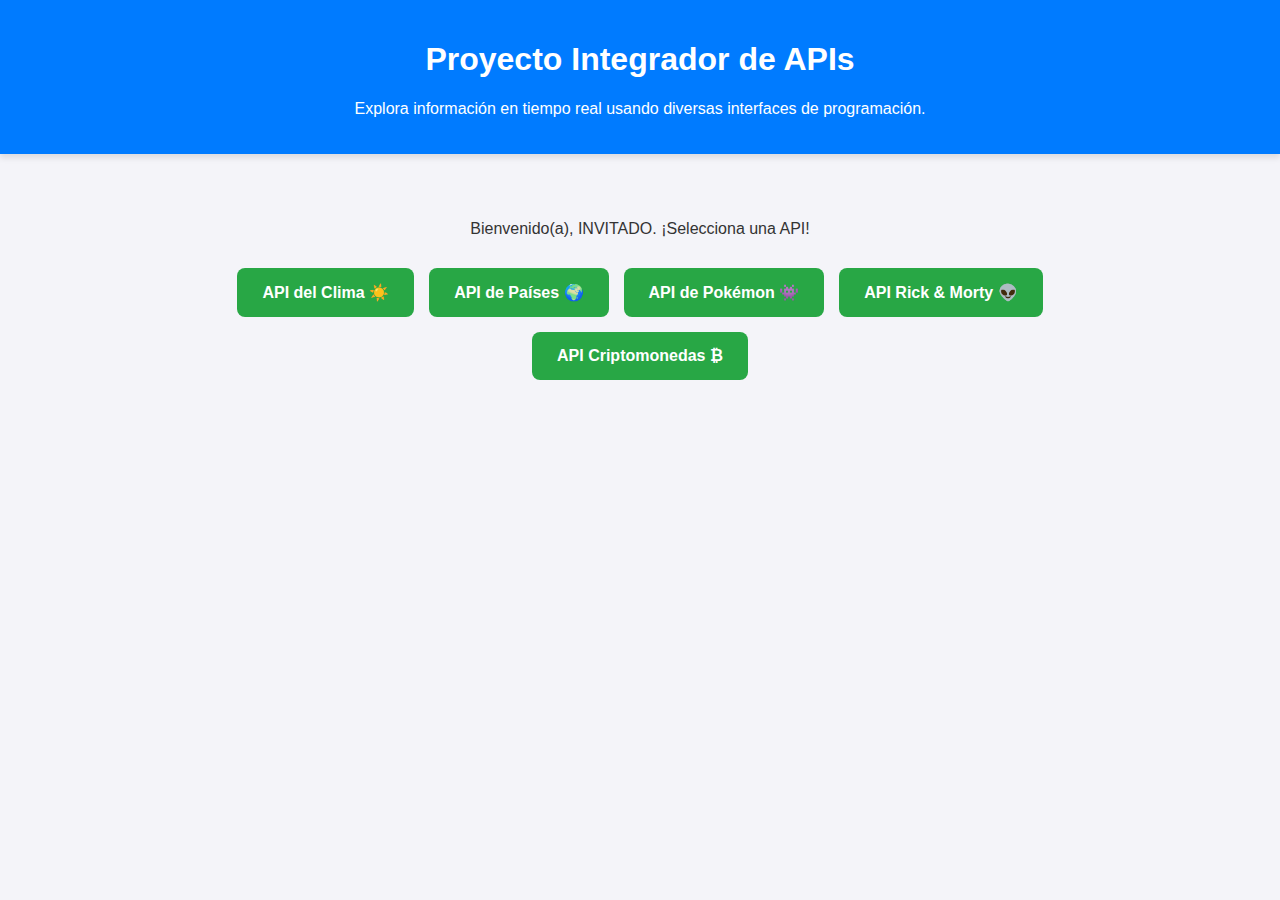
<file: index.html>
<!DOCTYPE html>
<html lang="es">
<head>
    <meta charset="UTF-8">
    <meta name="viewport" content="width=device-width, initial-scale=1.0">
    <title>TP4 - Proyecto Integrador de APIs</title>
    <link rel="stylesheet" href="statics/styles.css">
</head>
<body>
    <header>
        <h1>Proyecto Integrador de APIs</h1>
        <p>Explora información en tiempo real usando diversas interfaces de programación.</p>
    </header>

    <main>
        <h2 id="bienvenida-mensaje">¡Hola! Ingresa tus datos para comenzar.</h2>
        <p id="nombre-usuario-display" class="hidden">Bienvenido(a), <span id="usuario-saludo"></span>. ¡Selecciona una API!</p>

        <div class="botones-menu">
            <a href="templates/clima.html" class="boton-api clima-btn">API del Clima ☀️</a>
            <a href="templates/paises.html" class="boton-api paises-btn">API de Países 🌍</a>
            <a href="templates/pokemon.html" class="boton-api pokemon-btn">API de Pokémon 👾</a>
            <a href="templates/rick.html" class="boton-api rick-btn">API Rick & Morty 👽</a>
            <a href="templates/cripto.html" class="boton-api cripto-btn">API Criptomonedas ₿</a>
        </div>
    </main>
    
    <a href="index.html" class="boton-volver hidden">⬅️ Inicio</a>

    <script src="js/script_bienvenida.js"></script>
</body>
</html>
</file>
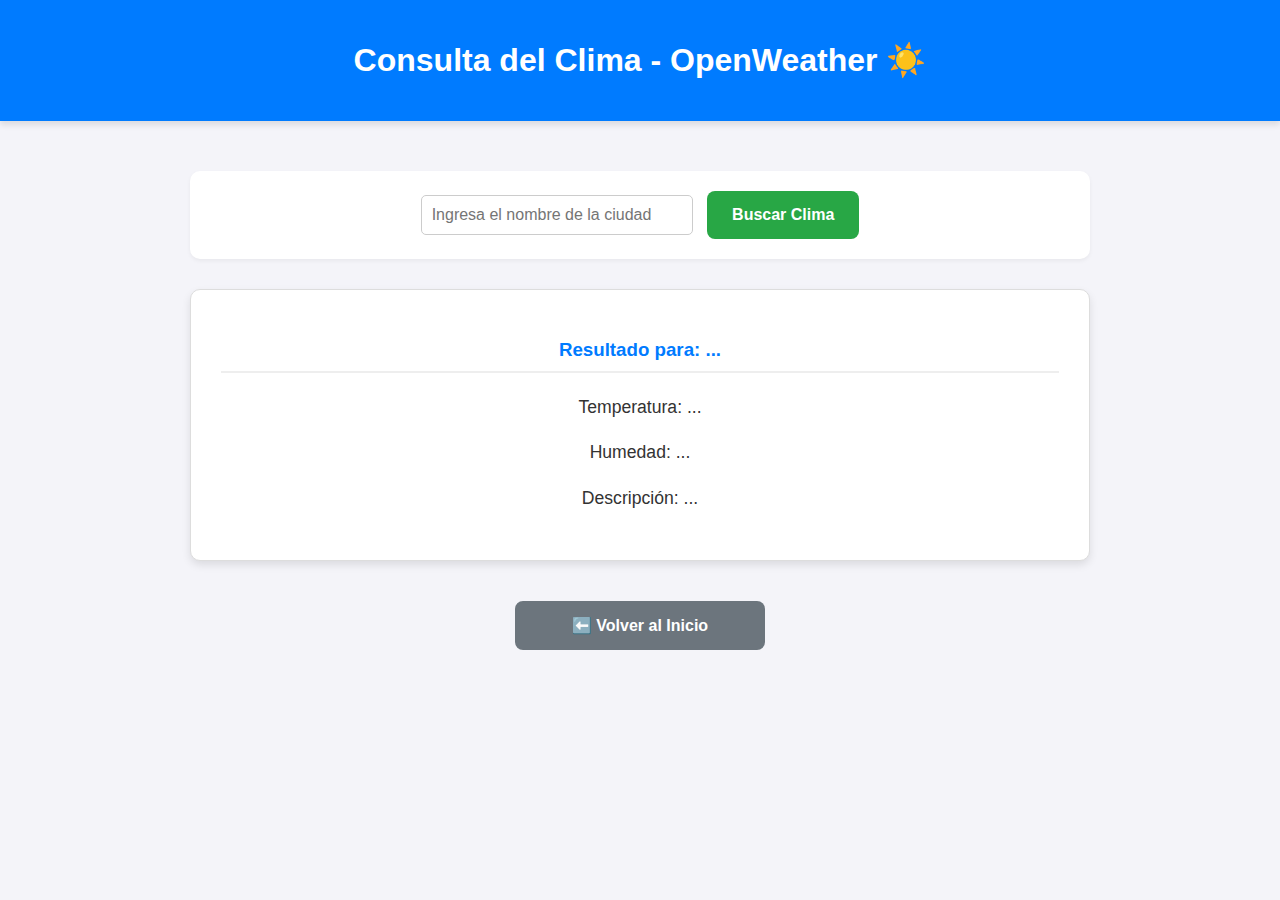
<file: templates/clima.html>
<!DOCTYPE html>
<html lang="es">
<head>
    <meta charset="UTF-8">
    <meta name="viewport" content="width=device-width, initial-scale=1.0">
    <title>API del Clima</title>
    <link rel="stylesheet" href="../statics/styles.css">
</head>
<body>
    <header>
        <h1>Consulta del Clima - OpenWeather ☀️</h1>
    </header>

    <main>
        <div class="consulta-form">
            <input type="text" id="ciudad" placeholder="Ingresa el nombre de la ciudad">
            <button id="boton-buscar">Buscar Clima</button>
        </div>
        
        <div id="resultado" class="resultado">
            <h3>Resultado para: <span id="ciudad-display">...</span></h3>
            <p>Temperatura: <span id="temp-display">...</span></p>
            <p>Humedad: <span id="humedad-display">...</span></p>
            <p>Descripción: <span id="desc-display">...</span></p>
        </div>

        <a href="../index.html" class="boton-volver">⬅️ Volver al Inicio</a>
    </main>

    <script src="../js/clima.js"></script>
</body>
</html>
</file>
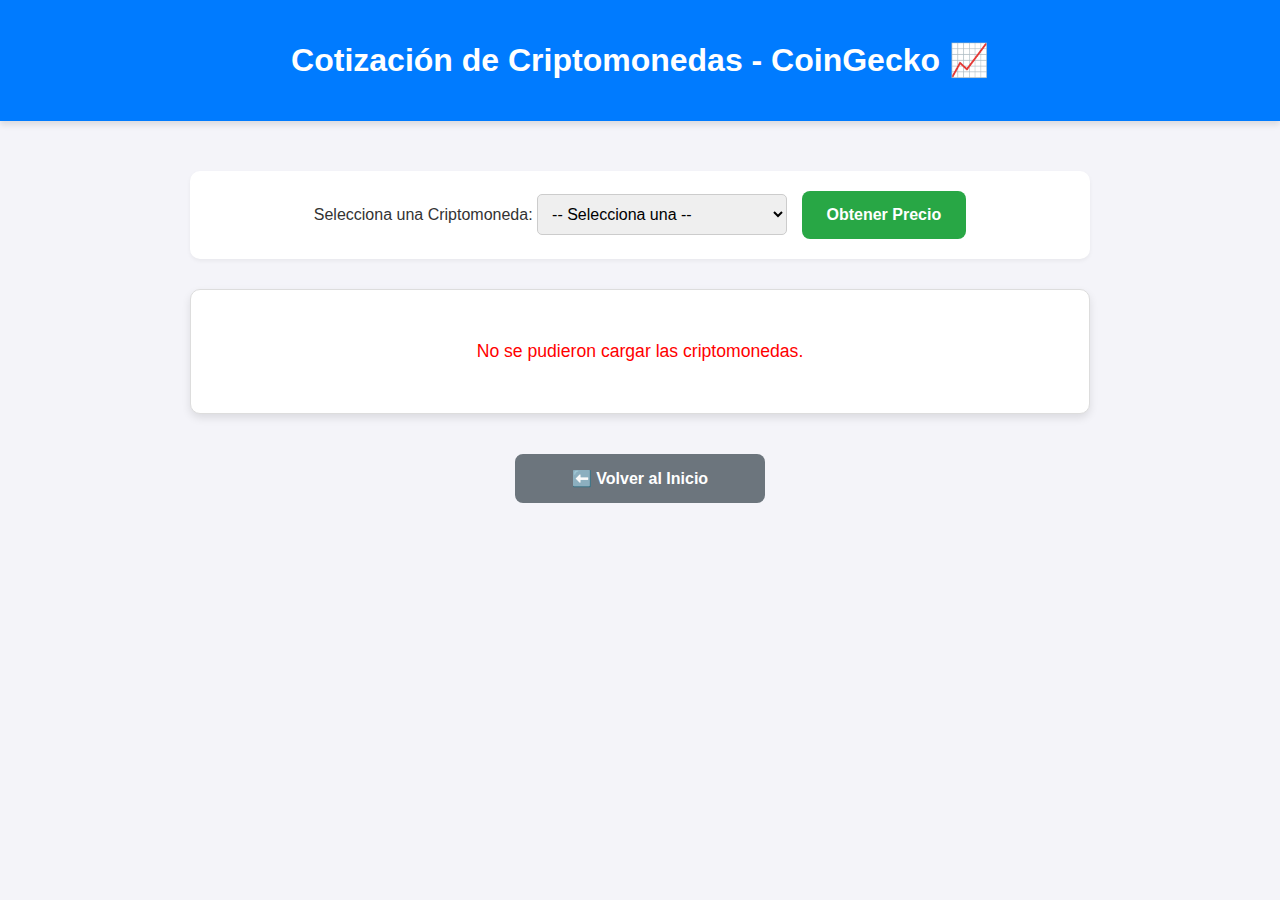
<file: templates/cripto.html>
<!DOCTYPE html>
<html lang="es">
<head>
    <meta charset="UTF-8">
    <meta name="viewport" content="width=device-width, initial-scale=1.0">
    <title>API Criptomonedas</title>
    <link rel="stylesheet" href="../statics/styles.css">
</head>
<body>
    <header>
        <h1>Cotización de Criptomonedas - CoinGecko 📈</h1>
    </header>

    <main>
        <div class="consulta-form">
            <label for="select-moneda">Selecciona una Criptomoneda:</label>
            <select id="select-moneda">
                <option value="">-- Selecciona una --</option>
            </select>
            <button id="boton-buscar-cripto">Obtener Precio</button>
        </div>
        
        <div id="resultado-container" class="resultado"></div>

        <a href="../index.html" class="boton-volver">⬅️ Volver al Inicio</a>
    </main>

    <script src="../js/cripto.js"></script>
</body>
</html>
</file>
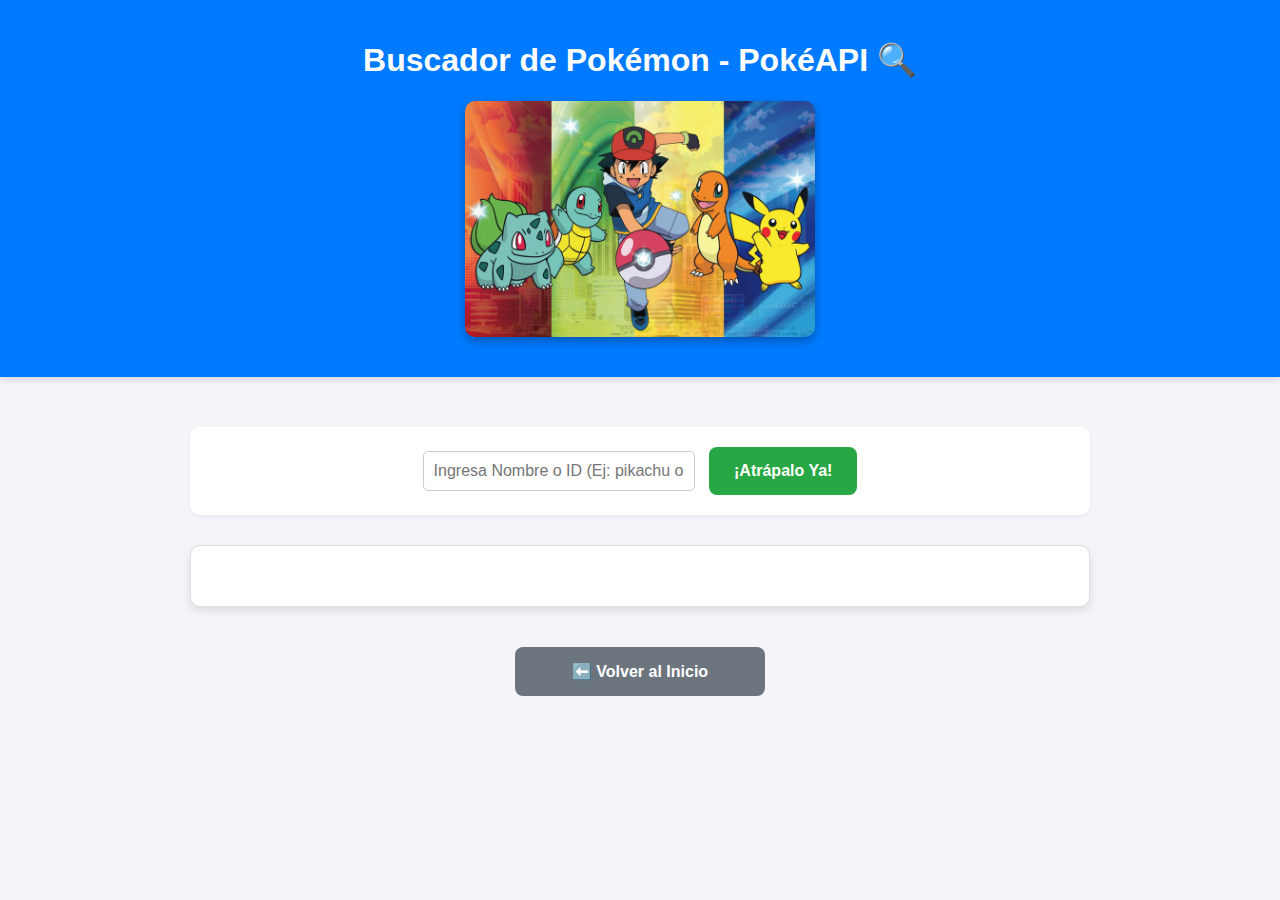
<file: templates/pokemon.html>
<!DOCTYPE html>
<html lang="es">
<head>
    <meta charset="UTF-8">
    <meta name="viewport" content="width=device-width, initial-scale=1.0">
    <title>API de Pokémon</title>
    <link rel="stylesheet" href="../statics/styles.css">
</head>
<body>
    <header>
        <h1>Buscador de Pokémon - PokéAPI 🔍</h1>
        <!-- Imagen decorativa debajo del título -->
        <div class="header-img-container">
            <img src="../statics/imagenes/pokemon.jpg" alt="Pokémon" class="header-img">
        </div>
    </header>

    <main>
        <div class="consulta-form">
            <input type="text" id="input-pokemon" placeholder="Ingresa Nombre o ID (Ej: pikachu o 25)">
            <button id="boton-buscar-pokemon">¡Atrápalo Ya!</button>
        </div>
        
        <div id="resultado-container" class="resultado"></div>

        <a href="../index.html" class="boton-volver">⬅️ Volver al Inicio</a>
    </main>

    <script src="../js/pokemon.js"></script>
</body>
</html>
</file>
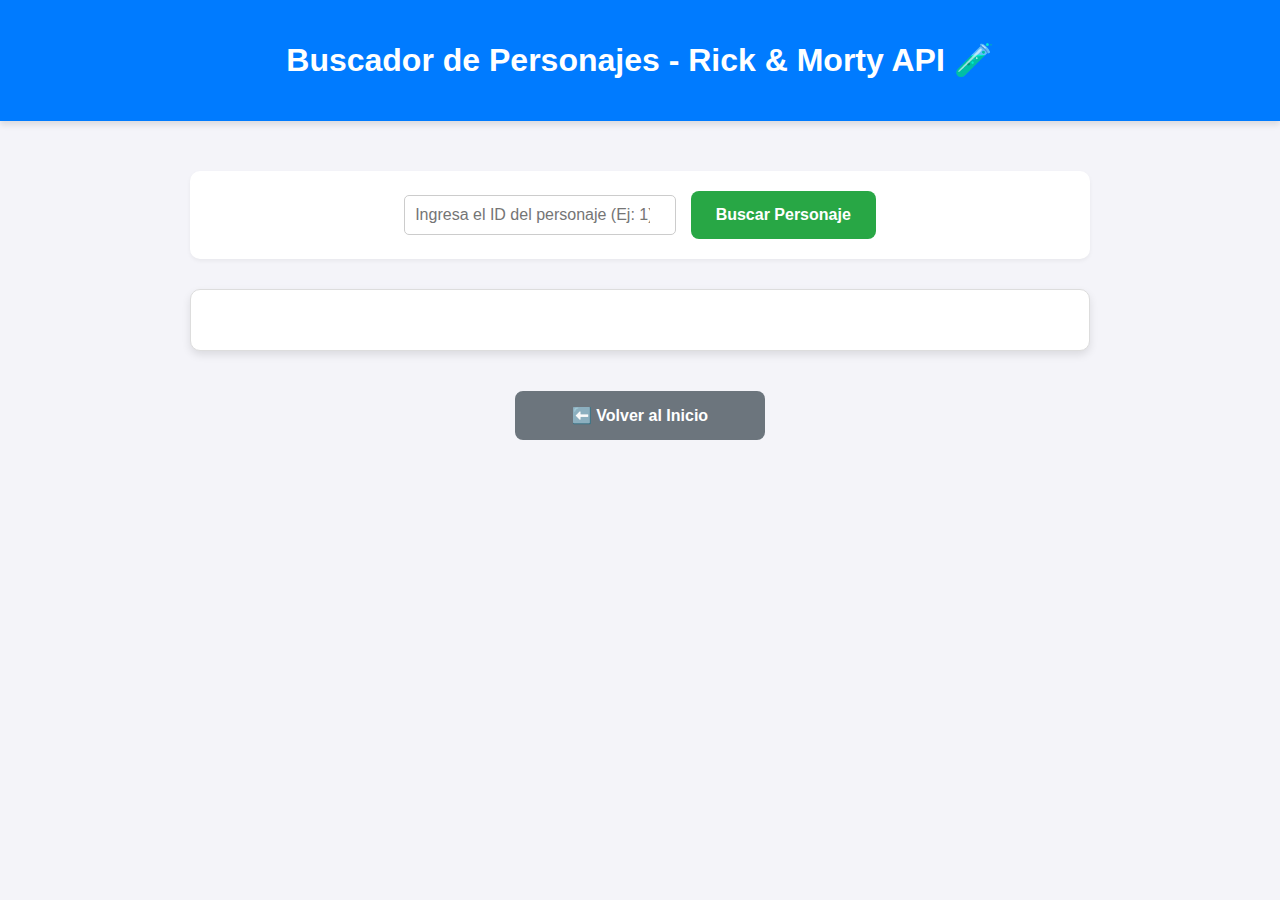
<file: templates/rick.html>
<!DOCTYPE html>
<html lang="es">
<head>
    <meta charset="UTF-8">
    <meta name="viewport" content="width=device-width, initial-scale=1.0">
    <title>API Rick & Morty</title>
    <link rel="stylesheet" href="../statics/styles.css">
</head>
<body>
    <header>
        <h1>Buscador de Personajes - Rick & Morty API 🧪</h1>
    </header>

    <main>
        <div class="consulta-form">
            <input type="number" id="input-rick" placeholder="Ingresa el ID del personaje (Ej: 1)">
            <button id="boton-buscar-rick">Buscar Personaje</button>
        </div>
        
        <div id="resultado-container" class="resultado"></div>

        <a href="../index.html" class="boton-volver">⬅️ Volver al Inicio</a>
    </main>

    <script src="../js/rick.js"></script>
</body>
</html>
</file>
<file: statics/styles.css>
body {
    font-family: 'Arial', sans-serif;
    background-color: #f4f4f9;
    color: #333;
    margin: 0;
    padding: 0;
    text-align: center;
}

header {
    background-color: #007bff;
    color: white;
    padding: 20px 0;
    margin-bottom: 30px;
    box-shadow: 0 4px 6px rgba(0, 0, 0, 0.1);
}

main {
    padding: 20px;
    max-width: 900px;
    margin: 0 auto;
}

.hidden {
    display: none !important;
}

/* --- Botones y Navegación --- */
.botones-menu {
    display: flex;
    flex-wrap: wrap;
    justify-content: center;
    gap: 15px;
    margin-top: 30px;
}

.boton-api, .boton-volver, #boton-buscar, #boton-buscar-pais, #boton-buscar-pokemon, #boton-buscar-rick, #boton-buscar-cripto {
    padding: 15px 25px;
    text-decoration: none;
    color: white;
    background-color: #28a745; 
    border-radius: 8px;
    transition: background-color 0.3s ease, transform 0.2s ease, box-shadow 0.3s ease;
    border: none;
    cursor: pointer;
    font-size: 1em;
    font-weight: bold;
}

.boton-api:hover, .boton-volver:hover, button:hover {
    background-color: #218838;
    transform: translateY(-3px);
    box-shadow: 0 5px 15px rgba(0, 0, 0, 0.2);
}

.boton-volver {
    margin-top: 40px;
    display: block;
    width: 200px;
    margin-left: auto;
    margin-right: auto;
    background-color: #6c757d;
}

.boton-volver:hover {
    background-color: #5a6268;
}

/* --- Formularios y Resultados --- */
.consulta-form {
    margin-bottom: 30px;
    padding: 20px;
    background-color: #fff;
    border-radius: 10px;
    box-shadow: 0 2px 4px rgba(0, 0, 0, 0.05);
}

.consulta-form input[type="text"], .consulta-form input[type="number"], .consulta-form select {
    padding: 10px;
    border: 1px solid #ccc;
    border-radius: 5px;
    margin-right: 10px;
    font-size: 1em;
    width: 250px;
}

.resultado {
    border: 1px solid #ddd;
    padding: 30px;
    margin-top: 20px;
    background-color: white;
    border-radius: 10px;
    box-shadow: 0 4px 8px rgba(0, 0, 0, 0.1);
}

.resultado h3 {
    color: #007bff;
    border-bottom: 2px solid #eee;
    padding-bottom: 10px;
    margin-bottom: 20px;
}

.resultado p {
    font-size: 1.1em;
    line-height: 1.6;
}

.resultado strong {
    color: #444;
}

.error {
    color: red;
    font-weight: bold;
}

/* --- Estilos Específicos para Imágenes --- */
#bandera-img {
    max-width: 200px;
    height: auto;
    margin-top: 15px;
    border: 1px solid #ddd;
    box-shadow: 0 0 10px rgba(0, 0, 0, 0.1);
}

#pokemon-imagen {
    max-width: 150px;
    height: auto;
    background-color: #e0e0e0;
    border-radius: 50%;
    padding: 10px;
    margin: 15px auto;
    display: block;
    transition: transform 0.3s ease;
}

#pokemon-imagen:hover {
    transform: scale(1.1); 
}

#rick-imagen {
    max-width: 250px;
    height: auto;
    border-radius: 10px; 
    border: 3px solid #66cc66; 
    box-shadow: 0 4px 10px rgba(0, 0, 0, 0.2);
    margin: 15px auto;
    display: block; 
    transition: transform 0.3s ease;
}

#rick-imagen:hover {
    transform: scale(1.05); 
}



/* Imagen decorativa del header */
.header-img-container {
    display: flex;
    justify-content: center;
    margin-top: 10px;
    margin-bottom: 20px;
}

.header-img {
    max-width: 300px; /* Ajusta el tamaño */
    width: 80%;
    height: auto;
    border-radius: 10px; /* Opcional, para suavizar bordes */
    box-shadow: 0 4px 10px rgba(0,0,0,0.2); /* Pequeña sombra */
}


/* Imagen decorativa del header */
.header-img-container {
    display: flex;
    justify-content: center;
    margin-top: 10px;
    margin-bottom: 20px;
}

.header-img {
    max-width: 350px; /* Ajusta según tu imagen */
    width: 80%;
    height: auto;
    border-radius: 10px; /* Opcional */
    box-shadow: 0 4px 10px rgba(0,0,0,0.3); /* Sombra */
}



/* Imagen decorativa del header */
.header-img-container {
    display: flex;
    justify-content: center;
    margin-top: 10px;
    margin-bottom: 20px;
}

.header-img {
    max-width: 350px; /* Ajusta según tu imagen */
    width: 80%;
    height: auto;
    border-radius: 10px; /* Opcional */
    box-shadow: 0 4px 10px rgba(0,0,0,0.3); /* Sombra */
}

/* Imagen decorativa del header */
.header-img-container {
    display: flex;
    justify-content: center;
    margin-top: 10px;
    margin-bottom: 20px;
}

.header-img {
    max-width: 350px; /* Ajusta según tu imagen */
    width: 80%;
    height: auto;
    border-radius: 10px; /* Opcional */
    box-shadow: 0 4px 10px rgba(0,0,0,0.3); /* Sombra */
}
</file>
